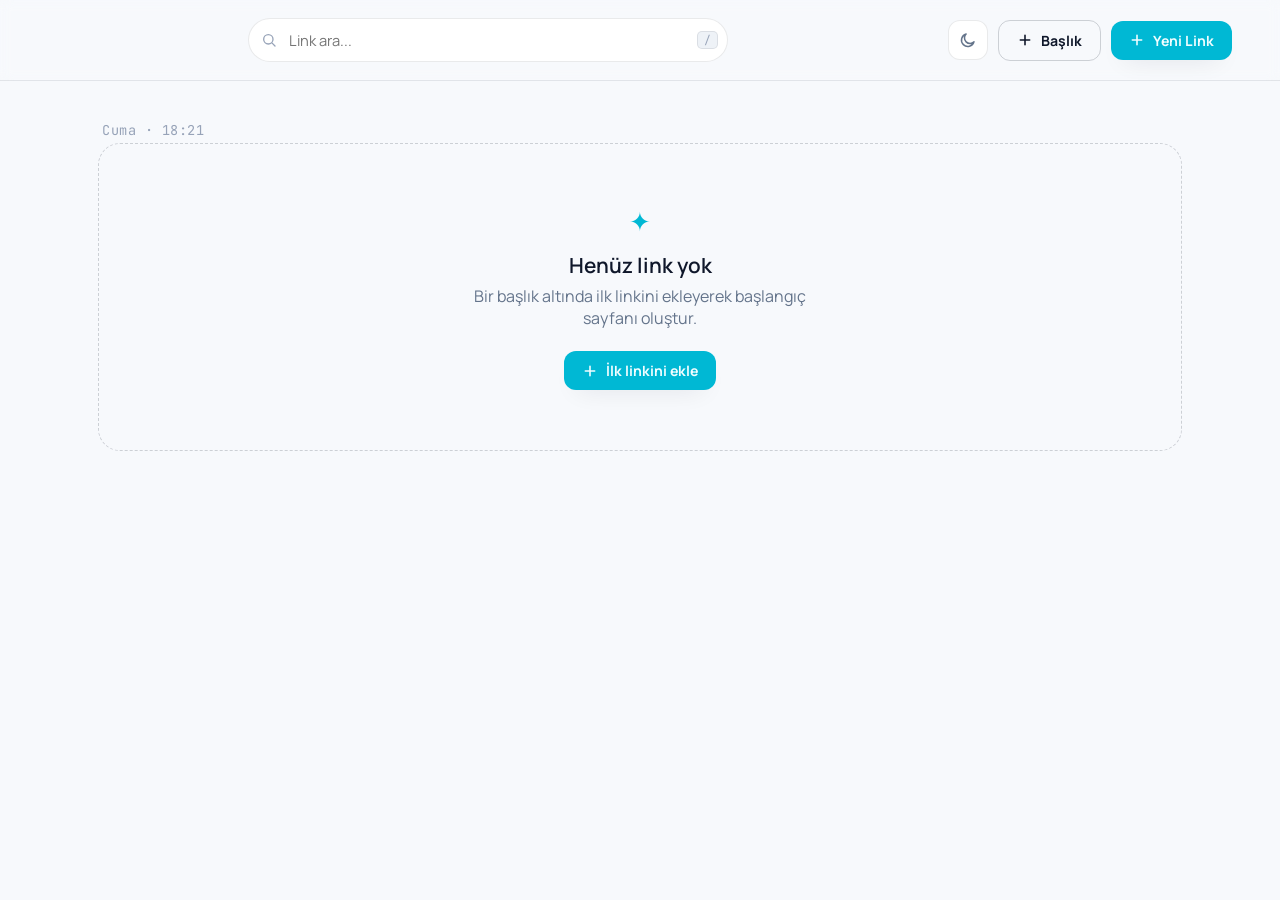
<file: index.html>
<!DOCTYPE html>
<html lang="tr" data-theme="light">
<head>
<meta charset="UTF-8">
<meta name="viewport" content="width=device-width, initial-scale=1.0">
<title>kısayol — hızlı erişim sayfam</title>
<link rel="icon" href="data:image/svg+xml,%3Csvg xmlns='http://www.w3.org/2000/svg' viewBox='0 0 100 100'%3E%3Crect width='100' height='100' rx='24' fill='%2300b8d4'/%3E%3Cpolygon points='58,10 26,56 46,56 40,90 80,42 55,42' fill='%23ffffff'/%3E%3C/svg%3E">
<link rel="preconnect" href="https://fonts.googleapis.com">
<link rel="preconnect" href="https://fonts.gstatic.com" crossorigin>
<link href="https://fonts.googleapis.com/css2?family=Manrope:wght@400;500;600;700;800&family=JetBrains+Mono:wght@400;500;600&display=swap" rel="stylesheet">
<link rel="stylesheet" href="style.css?v=19">
</head>
<body>

<header class="topbar">
  <div class="search-wrap">
    <svg class="search-icon" viewBox="0 0 24 24" fill="none"><circle cx="11" cy="11" r="7" stroke="currentColor" stroke-width="2"/><path d="M21 21l-4.3-4.3" stroke="currentColor" stroke-width="2" stroke-linecap="round"/></svg>
    <input id="searchInput" type="text" placeholder="Link ara..." autocomplete="off">
    <kbd class="search-kbd">/</kbd>
  </div>

  <div class="topbar-actions">
    <button id="themeToggle" class="icon-btn" title="Temayı değiştir" aria-label="Temayı değiştir">
      <svg class="icon-sun" viewBox="0 0 24 24" fill="none"><circle cx="12" cy="12" r="4.5" stroke="currentColor" stroke-width="2"/><path d="M12 2.5v2.5M12 19v2.5M4.2 4.2l1.8 1.8M18 18l1.8 1.8M2.5 12H5M19 12h2.5M4.2 19.8l1.8-1.8M18 6l1.8-1.8" stroke="currentColor" stroke-width="2" stroke-linecap="round"/></svg>
      <svg class="icon-moon" viewBox="0 0 24 24" fill="none"><path d="M20 14.5A8.5 8.5 0 1 1 9.5 4a7 7 0 0 0 10.5 10.5Z" stroke="currentColor" stroke-width="2" stroke-linejoin="round"/></svg>
    </button>
    <button id="addCategoryBtn" class="add-btn ghost-btn">
      <svg viewBox="0 0 24 24" fill="none"><path d="M12 5v14M5 12h14" stroke="currentColor" stroke-width="2.4" stroke-linecap="round"/></svg>
      <span>Başlık</span>
    </button>
    <button id="addLinkBtn" class="add-btn">
      <svg viewBox="0 0 24 24" fill="none"><path d="M12 5v14M5 12h14" stroke="currentColor" stroke-width="2.4" stroke-linecap="round"/></svg>
      <span>Yeni Link</span>
    </button>
  </div>
</header>

<main class="page">
  <section class="hero">
    <p class="hero-clock" id="clock">--:--</p>
  </section>

  <section class="lists-section">
    <div id="categoriesContainer"></div>
    <div id="emptyState" class="empty-state hidden">
      <p class="empty-emoji">✦</p>
      <p class="empty-title">Henüz link yok</p>
      <p class="empty-sub">Bir başlık altında ilk linkini ekleyerek başlangıç sayfanı oluştur.</p>
      <button class="add-btn" id="emptyAddBtn">
        <svg viewBox="0 0 24 24" fill="none"><path d="M12 5v14M5 12h14" stroke="currentColor" stroke-width="2.4" stroke-linecap="round"/></svg>
        <span>İlk linkini ekle</span>
      </button>
    </div>
  </section>
</main>


<!-- Link ekle/düzenle modal -->
<div class="modal-overlay hidden" id="linkModalOverlay">
  <div class="modal" role="dialog" aria-modal="true" aria-labelledby="linkModalTitle">
    <div class="modal-head">
      <h3 id="linkModalTitle">Yeni Link</h3>
      <button class="icon-btn modal-close" id="linkModalClose" aria-label="Kapat">
        <svg viewBox="0 0 24 24" fill="none"><path d="M6 6l12 12M18 6L6 18" stroke="currentColor" stroke-width="2" stroke-linecap="round"/></svg>
      </button>
    </div>
    <form id="linkForm">
      <input type="hidden" id="linkId">
      <label class="field">
        <span>Adres (URL)</span>
        <input type="text" id="linkUrl" placeholder="ör. github.com" required>
      </label>
      <label class="field">
        <span>Site adı (isteğe bağlı)</span>
        <input type="text" id="linkName" placeholder="Boş bırakılırsa adresten alınır">
      </label>
      <label class="field">
        <span>Başlık</span>
        <div class="select-row">
          <select id="linkCategory"></select>
          <button type="button" id="newCategoryInline" class="mini-btn">+ yeni başlık</button>
        </div>
      </label>
      <label class="field emoji-field">
        <span>İkon (isteğe bağlı emoji)</span>
        <input type="text" id="linkEmoji" maxlength="4" placeholder="🔗">
      </label>
      <div class="modal-actions">
        <button type="button" class="btn ghost" id="linkCancelBtn">Vazgeç</button>
        <button type="submit" class="btn primary">Kaydet</button>
      </div>
    </form>
  </div>
</div>

<!-- Başlık yönetim modal -->
<div class="modal-overlay hidden" id="categoryModalOverlay">
  <div class="modal" role="dialog" aria-modal="true" aria-labelledby="catModalTitle">
    <div class="modal-head">
      <h3 id="catModalTitle">Başlıkları Yönet</h3>
      <button class="icon-btn modal-close" id="categoryModalClose" aria-label="Kapat">
        <svg viewBox="0 0 24 24" fill="none"><path d="M6 6l12 12M18 6L6 18" stroke="currentColor" stroke-width="2" stroke-linecap="round"/></svg>
      </button>
    </div>
    <div id="categoryList" class="category-list"></div>
    <form id="newCategoryForm" class="new-category-form">
      <select id="newCategoryParent"></select>
      <div class="new-category-row">
        <input type="text" id="newCategoryName" placeholder="ör. BAUN CENG veya Staj" required>
        <button type="submit" class="btn primary">Ekle</button>
      </div>
    </form>
  </div>
</div>

<!-- Başlık yeniden adlandırma modal -->
<div class="modal-overlay hidden" id="renameModalOverlay">
  <div class="modal" role="dialog" aria-modal="true" aria-labelledby="renameModalTitle">
    <div class="modal-head">
      <h3 id="renameModalTitle">Başlığı Düzenle</h3>
      <button class="icon-btn modal-close" id="renameModalClose" aria-label="Kapat">
        <svg viewBox="0 0 24 24" fill="none"><path d="M6 6l12 12M18 6L6 18" stroke="currentColor" stroke-width="2" stroke-linecap="round"/></svg>
      </button>
    </div>
    <form id="renameForm">
      <label class="field">
        <span>Başlık adı</span>
        <input type="text" id="renameInput" required>
      </label>
      <div class="modal-actions">
        <button type="button" class="btn ghost" id="renameCancelBtn">Vazgeç</button>
        <button type="submit" class="btn primary">Kaydet</button>
      </div>
    </form>
  </div>
</div>

<!-- Onay modal -->
<div class="modal-overlay hidden" id="confirmOverlay">
  <div class="modal confirm-modal" role="alertdialog" aria-modal="true">
    <p id="confirmMessage">Emin misin?</p>
    <div class="modal-actions">
      <button type="button" class="btn ghost" id="confirmCancel">Vazgeç</button>
      <button type="button" class="btn danger" id="confirmOk">Sil</button>
    </div>
  </div>
</div>

<div id="toast" class="toast hidden"></div>

<script src="script.js?v=19"></script>
</body>
</html>
</file>
<file: style.css>
/* ==========================================================================
   kısayol — hızlı erişim sayfası
   ========================================================================== */

:root{
  --font-body: 'Manrope', 'Segoe UI', sans-serif;
  --font-mono: 'JetBrains Mono', 'Consolas', monospace;

  --bg: #060912;
  --bg-soft: #0a0f1c;
  --bg-elevated: #0e1526;
  --bg-card: #111a2e;
  --bg-card-hover: #16213a;
  --border: rgba(186, 204, 240, 0.10);
  --border-strong: rgba(186, 204, 240, 0.20);
  --text: #e9eefb;
  --text-dim: #8b96b3;
  --text-faint: #57608a;
  --accent: #00d1e0;
  --accent-2: #22d3ee;
  --accent-soft: rgba(0, 209, 224, 0.16);
  --accent-contrast: #032e33;
  --danger: #ff5c5c;
  --danger-soft: rgba(255, 92, 92, 0.14);
  --shadow-lg: 0 24px 60px -20px rgba(0,0,0,0.6);
  --shadow-md: 0 10px 30px -12px rgba(0,0,0,0.5);
  --radius-lg: 22px;
  --radius-md: 16px;
  --radius-sm: 10px;
  color-scheme: dark;
}

:root[data-theme="light"]{
  --bg: #f7f9fc;
  --bg-soft: #eef2f7;
  --bg-elevated: #ffffff;
  --bg-card: #ffffff;
  --bg-card-hover: #f3f6fa;
  --border: rgba(15, 23, 42, 0.09);
  --border-strong: rgba(15, 23, 42, 0.18);
  --text: #0f172a;
  --text-dim: #64748b;
  --text-faint: #97a3b8;
  --accent: #00b8d4;
  --accent-2: #0891b2;
  --accent-soft: rgba(0, 184, 212, 0.13);
  --accent-contrast: #f0fdff;
  --shadow-lg: 0 24px 60px -24px rgba(15,23,42,0.20);
  --shadow-md: 0 10px 26px -14px rgba(15,23,42,0.16);
  color-scheme: light;
}

*{ box-sizing: border-box; }
html,body{ height: 100%; }
body{
  margin: 0;
  background: var(--bg);
  color: var(--text);
  font-family: var(--font-body);
  -webkit-font-smoothing: antialiased;
  position: relative;
  overflow-x: hidden;
  transition: background 0.4s ease, color 0.4s ease;
}

::selection{ background: var(--accent); color: var(--accent-contrast); }

/* ---------------- layout shells ---------------- */
.topbar, .page{ position: relative; z-index: 1; }

.topbar{
  display: flex; align-items: center; gap: 20px;
  padding: 18px clamp(16px, 4vw, 48px);
  border-bottom: 1px solid var(--border);
  backdrop-filter: blur(6px);
  flex-wrap: wrap;
}

.search-wrap{
  flex: 1; min-width: 200px; max-width: 480px;
  position: relative; margin: 0 auto;
}
.search-wrap input{
  width: 100%; padding: 11px 40px; border-radius: 999px;
  border: 1px solid var(--border); background: var(--bg-elevated);
  color: var(--text); font-family: var(--font-body); font-size: 0.92rem;
  outline: none; transition: border-color 0.2s, box-shadow 0.2s;
}
.search-wrap input:focus{ border-color: var(--accent); box-shadow: 0 0 0 3px var(--accent-soft); }
.search-icon{
  position: absolute; left: 13px; top: 50%; transform: translateY(-50%);
  width: 16px; height: 16px; color: var(--text-faint); pointer-events: none;
}
.search-kbd{
  position: absolute; right: 10px; top: 50%; transform: translateY(-50%);
  font-family: var(--font-mono); font-size: 0.7rem; color: var(--text-faint);
  border: 1px solid var(--border); border-radius: 5px; padding: 1px 6px;
  background: var(--bg-soft);
}

.topbar-actions{ display: flex; align-items: center; gap: 10px; position: relative; }

.icon-btn{
  width: 40px; height: 40px; border-radius: 12px; border: 1px solid var(--border);
  background: var(--bg-elevated); color: var(--text-dim);
  display: flex; align-items: center; justify-content: center; cursor: pointer;
  transition: all 0.18s ease;
}
.icon-btn svg{ width: 18px; height: 18px; }
.icon-btn:hover{ color: var(--text); border-color: var(--border-strong); transform: translateY(-1px); }

.icon-moon{ display: none; }
:root[data-theme="light"] .icon-sun{ display: none; }
:root[data-theme="light"] .icon-moon{ display: block; }

.add-btn{
  display: flex; align-items: center; gap: 8px;
  padding: 10px 18px; border-radius: 12px; border: none;
  background: var(--accent); color: var(--accent-contrast);
  font-family: var(--font-body); font-weight: 700; font-size: 0.88rem;
  cursor: pointer; box-shadow: var(--shadow-md);
  transition: transform 0.16s ease, box-shadow 0.16s ease, filter 0.16s ease;
}
.add-btn svg{ width: 16px; height: 16px; }
.add-btn:hover{ transform: translateY(-2px); filter: brightness(1.08); }
.add-btn:active{ transform: translateY(0); }
.add-btn.ghost-btn{
  background: transparent; color: var(--text); border: 1.5px solid var(--border-strong);
  box-shadow: none;
}
.add-btn.ghost-btn:hover{ border-color: var(--accent); color: var(--accent); filter: none; }

/* ---------------- hero ---------------- */
.page{ max-width: 1180px; margin: 0 auto; padding: 0 clamp(16px, 4vw, 48px) 60px; }

.hero{ padding: clamp(24px, 5vw, 40px) 4px 4px; }
.hero-clock{
  margin: 0; font-family: var(--font-mono); color: var(--text-faint);
  font-size: 0.85rem; letter-spacing: 0.04em;
}

/* ---------------- sections ---------------- */
#categoriesContainer{
  display: grid; grid-template-columns: repeat(auto-fill, minmax(230px, 1fr));
  gap: 12px; align-items: start;
}
.category-section{
  position: relative;
  background: var(--bg-card); border: 1px solid var(--border);
  border-top: 3px solid var(--accent);
  border-radius: var(--radius-md); padding: 14px; box-shadow: var(--shadow-md);
}
.section-heading{ display: flex; align-items: center; gap: 8px; margin: 0 0 10px; flex-wrap: wrap; }
.section-heading h3{
  margin: 0; font-family: var(--font-body); font-weight: 700; font-size: 0.88rem;
  color: var(--accent); text-transform: uppercase; letter-spacing: 0.05em;
}
.section-hint{ font-size: 0.76rem; color: var(--text-faint); font-family: var(--font-mono); }

.add-to-cat-btn{
  margin-left: auto; padding: 3px 9px; border-radius: 999px; border: 1px solid var(--border);
  background: transparent; color: var(--text-faint); font-size: 0.68rem; cursor: pointer;
  font-family: var(--font-body); white-space: nowrap; transition: color 0.15s, border-color 0.15s, background 0.15s;
}
.add-to-cat-btn:hover{ color: var(--accent); border-color: var(--accent); background: var(--accent-soft); }

.cat-menu-btn{
  width: 22px; height: 22px; border-radius: 6px; border: none; background: transparent;
  color: var(--text-faint); display: flex; align-items: center; justify-content: center;
  cursor: pointer; flex-shrink: 0; transition: background 0.15s, color 0.15s;
}
.cat-menu-btn:hover{ background: var(--bg-soft); color: var(--text); }
.cat-menu-btn svg{ width: 14px; height: 14px; }

.cat-menu{
  position: absolute; top: 40px; right: 12px; background: var(--bg-elevated);
  border: 1px solid var(--border); border-radius: 10px; box-shadow: var(--shadow-lg);
  display: flex; flex-direction: column; padding: 5px; z-index: 20; min-width: 120px;
}
.cat-menu.hidden{ display: none; }
.cat-menu button{
  text-align: left; padding: 8px 10px; border: none; background: none; color: var(--text);
  font-size: 0.82rem; border-radius: 7px; cursor: pointer; font-family: var(--font-body);
}
.cat-menu button:hover{ background: var(--bg-card-hover); }
.cat-menu button.danger{ color: var(--danger); }

.subcategory{ position: relative; margin-top: 12px; padding-top: 10px; border-top: 1px solid var(--border); }
.subsection-heading{ display: flex; align-items: center; gap: 8px; margin: 0 0 8px; flex-wrap: wrap; }
.subsection-heading h4{
  margin: 0; font-family: var(--font-body); font-weight: 700; font-size: 0.66rem;
  color: var(--text-dim); text-transform: uppercase; letter-spacing: 0.05em;
}

/* ---------------- link list (stacked rectangular rows) ---------------- */
.list-empty-hint{ margin: 4px 2px 0; color: var(--text-faint); font-size: 0.8rem; }

.link-list{ display: flex; flex-direction: column; }

.link-row{
  position: relative; display: flex; align-items: center; gap: 8px;
  width: 100%; padding: 7px 4px; cursor: pointer; color: var(--text);
  background: transparent; border: none; border-bottom: 1px solid var(--border);
  opacity: 0; transform: translateY(4px);
  animation: row-in 0.3s ease forwards;
  transition: background 0.15s ease;
}
.link-row:last-child{ border-bottom: none; }
@keyframes row-in{ to{ opacity: 1; transform: translateY(0); } }
.link-row:hover{ background: var(--accent-soft); border-radius: 6px; }
.link-row:focus-visible{ outline: none; background: var(--accent-soft); border-radius: 6px; box-shadow: 0 0 0 2px var(--accent-soft); }

.row-body{ flex: 1; min-width: 0; display: flex; flex-direction: column; gap: 0; }
.row-name{
  font-weight: 600; font-size: 0.85rem; line-height: 1.25;
  overflow: hidden; text-overflow: ellipsis; white-space: nowrap;
}
.row-domain{
  font-family: var(--font-mono); font-size: 0.68rem; line-height: 1.25; color: var(--text-faint);
  overflow: hidden; text-overflow: ellipsis; white-space: nowrap;
}

.row-menu-btn{
  width: 22px; height: 22px; border-radius: 6px; border: none; background: transparent;
  color: var(--text-faint); display: flex; align-items: center; justify-content: center;
  cursor: pointer; opacity: 0; transition: opacity 0.15s, background 0.15s, color 0.15s;
  flex-shrink: 0;
}
.link-row:hover .row-menu-btn, .link-row:focus-within .row-menu-btn{ opacity: 1; }
.row-menu-btn:hover{ background: var(--bg-card); color: var(--text); }
.row-menu-btn svg{ width: 13px; height: 13px; }

.row-menu{
  position: absolute; top: 36px; right: 8px; background: var(--bg-elevated);
  border: 1px solid var(--border); border-radius: 10px; box-shadow: var(--shadow-lg);
  display: flex; flex-direction: column; padding: 5px; z-index: 10; min-width: 130px;
}
.row-menu.hidden{ display: none; }
.row-menu button{
  text-align: left; padding: 8px 10px; border: none; background: none; color: var(--text);
  font-size: 0.82rem; border-radius: 7px; cursor: pointer; font-family: var(--font-body);
}
.row-menu button:hover{ background: var(--bg-card-hover); }
.row-menu button.danger{ color: var(--danger); }

.favicon-wrap{
  width: 24px; height: 24px; border-radius: 6px; background: var(--bg-soft);
  display: flex; align-items: center; justify-content: center; overflow: hidden;
  flex-shrink: 0; font-size: 0.68rem; font-weight: 700; border: 1px solid var(--border);
}
.favicon-wrap img{ width: 15px; height: 15px; }

/* ---------------- empty state ---------------- */
.empty-state{
  display: flex; flex-direction: column; align-items: center; text-align: center;
  padding: 60px 20px; border: 1.5px dashed var(--border-strong); border-radius: var(--radius-lg);
  gap: 6px;
}
.empty-state.hidden{ display: none; }
.empty-emoji{ font-size: 1.6rem; color: var(--accent); margin: 0 0 6px; }
.empty-title{ font-family: var(--font-body); font-size: 1.3rem; font-weight: 600; margin: 0; }
.empty-sub{ color: var(--text-dim); margin: 0 0 16px; max-width: 360px; }

/* ---------------- modals ---------------- */
.modal-overlay{
  position: fixed; inset: 0; background: rgba(6,5,4,0.6); backdrop-filter: blur(3px);
  display: flex; align-items: center; justify-content: center; z-index: 100; padding: 20px;
  animation: overlay-in 0.18s ease;
}
.modal-overlay.hidden{ display: none; }
@keyframes overlay-in{ from{ opacity: 0; } to{ opacity: 1; } }

.modal{
  background: var(--bg-elevated); border: 1px solid var(--border); border-radius: var(--radius-lg);
  padding: 26px; width: 100%; max-width: 420px; box-shadow: var(--shadow-lg);
  animation: modal-in 0.22s cubic-bezier(.2,.8,.2,1);
}
@keyframes modal-in{ from{ opacity: 0; transform: translateY(14px) scale(0.98); } to{ opacity: 1; transform: translateY(0) scale(1); } }

.modal-head{ display: flex; align-items: center; justify-content: space-between; margin-bottom: 18px; }
.modal-head h3{ margin: 0; font-family: var(--font-body); font-weight: 600; font-size: 1.25rem; }

.field{ display: flex; flex-direction: column; gap: 6px; margin-bottom: 14px; font-size: 0.82rem; color: var(--text-dim); }
.field input, .field select{
  padding: 10px 12px; border-radius: 10px; border: 1px solid var(--border);
  background: var(--bg-card); color: var(--text); font-family: var(--font-body); font-size: 0.92rem;
  outline: none; transition: border-color 0.18s, box-shadow 0.18s;
}
.field input:focus, .field select:focus{ border-color: var(--accent); box-shadow: 0 0 0 3px var(--accent-soft); }
.select-row{ display: flex; gap: 8px; }
.select-row select{ flex: 1; }
.mini-btn{
  padding: 0 12px; border-radius: 10px; border: 1px dashed var(--border-strong);
  background: transparent; color: var(--text-dim); font-size: 0.78rem; cursor: pointer;
  white-space: nowrap;
}
.mini-btn:hover{ color: var(--accent); border-color: var(--accent); }

.modal-actions{ display: flex; justify-content: flex-end; gap: 10px; margin-top: 20px; }
.btn{
  padding: 10px 18px; border-radius: 10px; border: none; font-weight: 700; font-size: 0.86rem;
  cursor: pointer; font-family: var(--font-body); transition: filter 0.15s, transform 0.15s;
}
.btn:hover{ transform: translateY(-1px); }
.btn.primary{ background: var(--accent); color: var(--accent-contrast); }
.btn.ghost{ background: transparent; border: 1px solid var(--border-strong); color: var(--text); }
.btn.danger{ background: var(--danger); color: #2a0a0a; }

.confirm-modal{ max-width: 340px; text-align: center; }
.confirm-modal p{ margin: 6px 0 4px; color: var(--text); }

.category-list{ display: flex; flex-direction: column; gap: 10px; margin-bottom: 16px; max-height: 320px; overflow-y: auto; }
.category-group{ display: flex; flex-direction: column; gap: 6px; }
.category-row-item{
  display: flex; align-items: center; gap: 10px; padding: 10px 12px; border-radius: 10px;
  background: var(--bg-card); border: 1px solid var(--border);
}
.category-row-item.sub{ margin-left: 22px; background: var(--bg-soft); }
.category-row-item .cname{ flex: 1; font-size: 0.88rem; font-weight: 600; overflow: hidden; text-overflow: ellipsis; white-space: nowrap; }
.category-row-item .ccount{ font-family: var(--font-mono); font-size: 0.7rem; color: var(--text-faint); white-space: nowrap; }
.category-row-item button{
  width: 26px; height: 26px; border-radius: 7px; border: none; background: transparent;
  color: var(--text-faint); cursor: pointer; display: flex; align-items: center; justify-content: center;
  flex-shrink: 0;
}
.category-row-item button:hover{ background: var(--danger-soft); color: var(--danger); }
.category-row-item button svg{ width: 14px; height: 14px; }
.add-sub-btn{
  width: auto !important; padding: 0 10px; border-radius: 999px !important;
  border: 1px dashed var(--border-strong) !important; color: var(--text-dim) !important;
  font-size: 0.7rem; font-family: var(--font-body); white-space: nowrap;
}
.add-sub-btn:hover{ background: transparent !important; color: var(--accent) !important; border-color: var(--accent) !important; }

.new-category-form{ display: flex; flex-direction: column; gap: 8px; }
.new-category-row{ display: flex; gap: 8px; }
.new-category-form select,
.new-category-form input[type="text"]{
  padding: 10px 12px; border-radius: 10px; border: 1px solid var(--border);
  background: var(--bg-card); color: var(--text); font-family: var(--font-body); font-size: 0.88rem;
}
.new-category-form input[type="text"]{ flex: 1; }

/* ---------------- toast ---------------- */
.toast{
  position: fixed; bottom: 24px; left: 50%; transform: translateX(-50%) translateY(0);
  background: var(--bg-elevated); border: 1px solid var(--border-strong); color: var(--text);
  padding: 12px 20px; border-radius: 12px; box-shadow: var(--shadow-lg); font-size: 0.85rem;
  z-index: 200; display: flex; align-items: center; gap: 8px;
  animation: toast-in 0.25s ease;
}
.toast.hidden{ display: none; }
@keyframes toast-in{ from{ opacity: 0; transform: translateX(-50%) translateY(10px); } to{ opacity: 1; transform: translateX(-50%) translateY(0); } }

/* ---------------- responsive ---------------- */
@media (max-width: 640px){
  .topbar{ gap: 12px; }
  .search-wrap{ order: 3; max-width: none; flex-basis: 100%; }
  .add-btn span{ display: none; }
  .add-btn{ padding: 10px 12px; }
}
</file>
